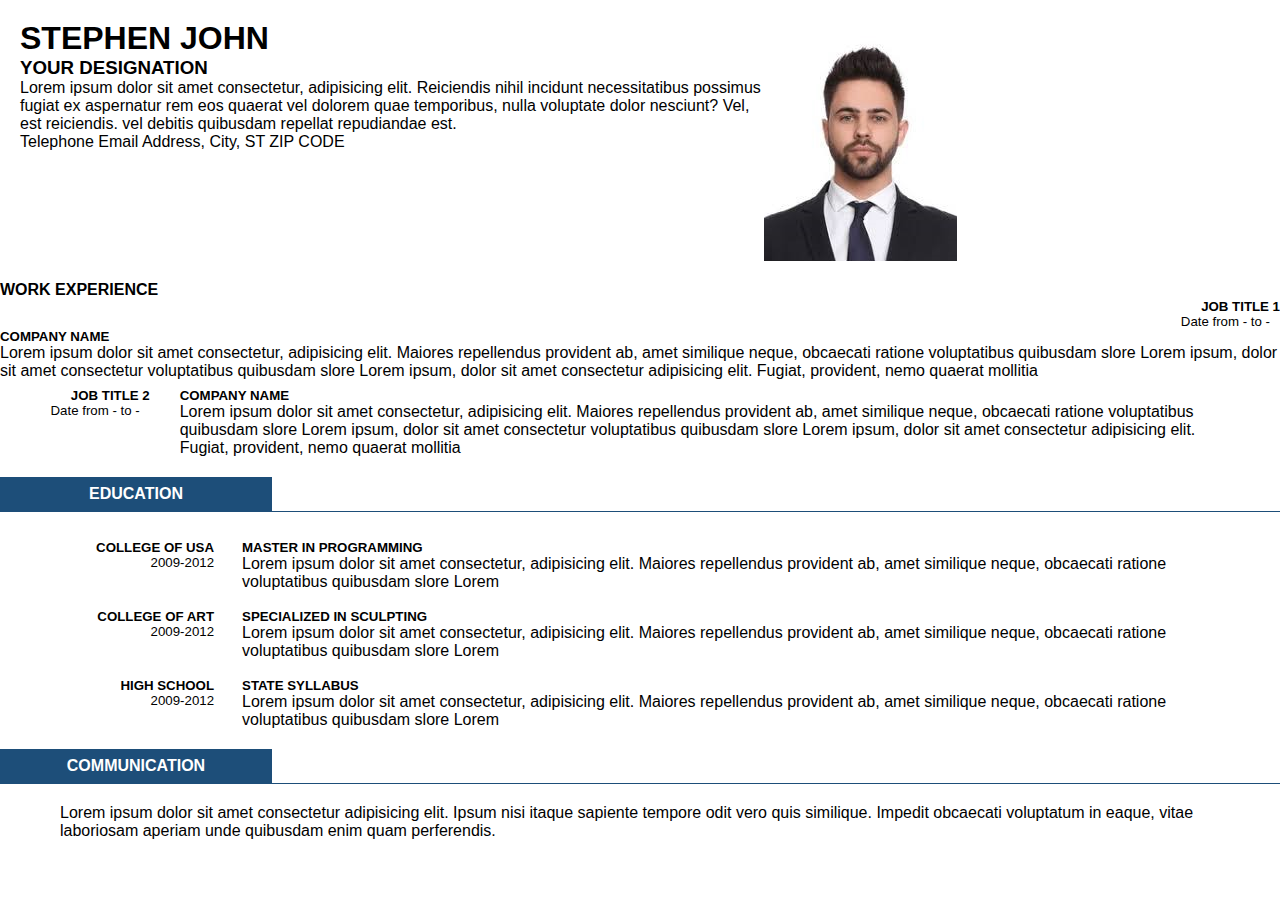
<file: html-css-resume/index.html>
<!DOCTYPE html>
<html lang="en">
  <head>
    <meta charset="UTF-8" />
    <meta name="viewport" content="width=device-width, initial-scale=1.0" />
    <title>HTML Resume with CSS</title>
    <link rel="stylesheet" href="styles.css" />
    <link
      rel="stylesheet"
      href="https://cdnjs.cloudflare.com/ajax/libs/font-awesome/6.6.0/css/all.min.css"
      integrity="sha512-Kc323vGBEqzTmouAECnVceyQqyqdsSiqLQISBL29aUW4U/M7pSPA/gEUZQqv1cwx4OnYxTxve5UMg5GT6L4JJg=="
      crossorigin="anonymous"
      referrerpolicy="no-referrer"
    />
  </head>
  <body>

    <!-- Head Section -->

    <section class="headSection">
      <div class="nameAndSummary">
        <div class="nameAndDegsination">
          <h1>STEPHEN JOHN</h1>
          <h3>YOUR DESIGNATION</h3>
        </div>
        <div class="resumeObjective">
          Lorem ipsum dolor sit amet consectetur, adipisicing elit. Reiciendis
          nihil incidunt necessitatibus possimus fugiat ex aspernatur rem eos
          quaerat vel dolorem quae temporibus, nulla voluptate dolor nesciunt?
          Vel, est reiciendis. vel debitis quibusdam repellat repudiandae est.
        </div>

        <div class="socialLinks">
            <span><i class="fa-solid fa-phone"></i> Telephone</span>
            <span><i class="fa-solid fa-envelope"></i> Email</span>
            <span><i class="fa-solid fa-address-book"></i>Address, City, ST ZIP CODE</span>
        </div>
      </div>

      <img class="photo" src="./photo.jpeg" alt="" />
    </section>

    <!-- Head Section Ends Here -->

    <!-- Middle Section Start Here -->

    <section id="midSection">
      <div>
        <div class="titleWithBorder">
          <h4 class="headTitle">WORK EXPERIENCE</h4>
        </div>
        <div class="titleInfo">
          <div class="leftSection">
            <h5 class="jobTitle">JOB TITLE 1</h5>
            <h5 class="jobDate">Date from - to -</h5>
          </div>
          <div class="r">
            <h5 class="title">COMPANY NAME</h5>
            <p class="description">
              Lorem ipsum dolor sit amet consectetur, adipisicing elit. Maiores
              repellendus provident ab, amet similique neque, obcaecati ratione
              voluptatibus quibusdam slore Lorem ipsum, dolor sit amet
              consectetur voluptatibus quibusdam slore Lorem ipsum, dolor sit
              amet consectetur adipisicing elit. Fugiat, provident, nemo quaerat
              mollitia
            </p>
          </div>
        </div>

        <div class="title-info">
          <div class="left-part">
            <h5 class="jobTitle">JOB TITLE 2</h5>
            <h5 class="jobDate">Date from - to -</h5>
          </div>
          <div class="right-part-job">
            <h5 class="title">COMPANY NAME</h5>
            <p class="description">
              Lorem ipsum dolor sit amet consectetur, adipisicing elit. Maiores
              repellendus provident ab, amet similique neque, obcaecati ratione
              voluptatibus quibusdam slore Lorem ipsum, dolor sit amet
              consectetur voluptatibus quibusdam slore Lorem ipsum, dolor sit
              amet consectetur adipisicing elit. Fugiat, provident, nemo quaerat
              mollitia
            </p>
          </div>
        </div>
      </div>
      <div class="title-with-border"><h4 class="head-title">EDUCATION</h4></div>

      <div class="title-info">
        <div class="left-part">
          <h5 class="educationTitle">COLLEGE OF USA</h5>
          <h5 class="date">2009-2012</h5>
        </div>
        <div class="right-part">
          <h5 class="title">MASTER IN PROGRAMMING</h5>
          <p class="description">
            Lorem ipsum dolor sit amet consectetur, adipisicing elit. Maiores
            repellendus provident ab, amet similique neque, obcaecati ratione
            voluptatibus quibusdam slore Lorem
          </p>
        </div>
      </div>
      <div class="title-info">
        <div class="left-part">
            <h5 class="educationTitle">COLLEGE OF ART</h5>
            <h5 class="date">2009-2012</h5>
        </div>
        <div class="right-part">
          <h5 class="title">SPECIALIZED IN SCULPTING</h5>
          <p class="description">
            Lorem ipsum dolor sit amet consectetur, adipisicing elit. Maiores
            repellendus provident ab, amet similique neque, obcaecati ratione
            voluptatibus quibusdam slore Lorem
          </p>
        </div>
      </div>

      <div class="title-info">
        <div class="left-part">
            <h5 class="educationTitle"> HIGH SCHOOL</h5>
            <h5 class="date">2009-2012</h5>
        </div>
        <div class="right-part">
          <h5 class="title">STATE SYLLABUS</h5>
          <p class="description">
            Lorem ipsum dolor sit amet consectetur, adipisicing elit. Maiores
            repellendus provident ab, amet similique neque, obcaecati ratione
            voluptatibus quibusdam slore Lorem
          </p>
        </div>
      </div>
    </section>
    <!-- Middle Section Ends Here -->

    <!-- Bottom Section Ends Here -->
    <section id="bottom-section">
      <div class="title-with-border">
        <h4 class="head-title">COMMUNICATION</h4>
      </div>
      <p class="bottom-desc">
        Lorem ipsum dolor sit amet consectetur adipisicing elit. Ipsum nisi
        itaque sapiente tempore odit vero quis similique. Impedit obcaecati
        voluptatum in eaque, vitae laboriosam aperiam unde quibusdam enim quam
        perferendis.
      </p>
    </section>

    <!-- Bottom Section Ends Here -->

  </body>
</html>
</file>
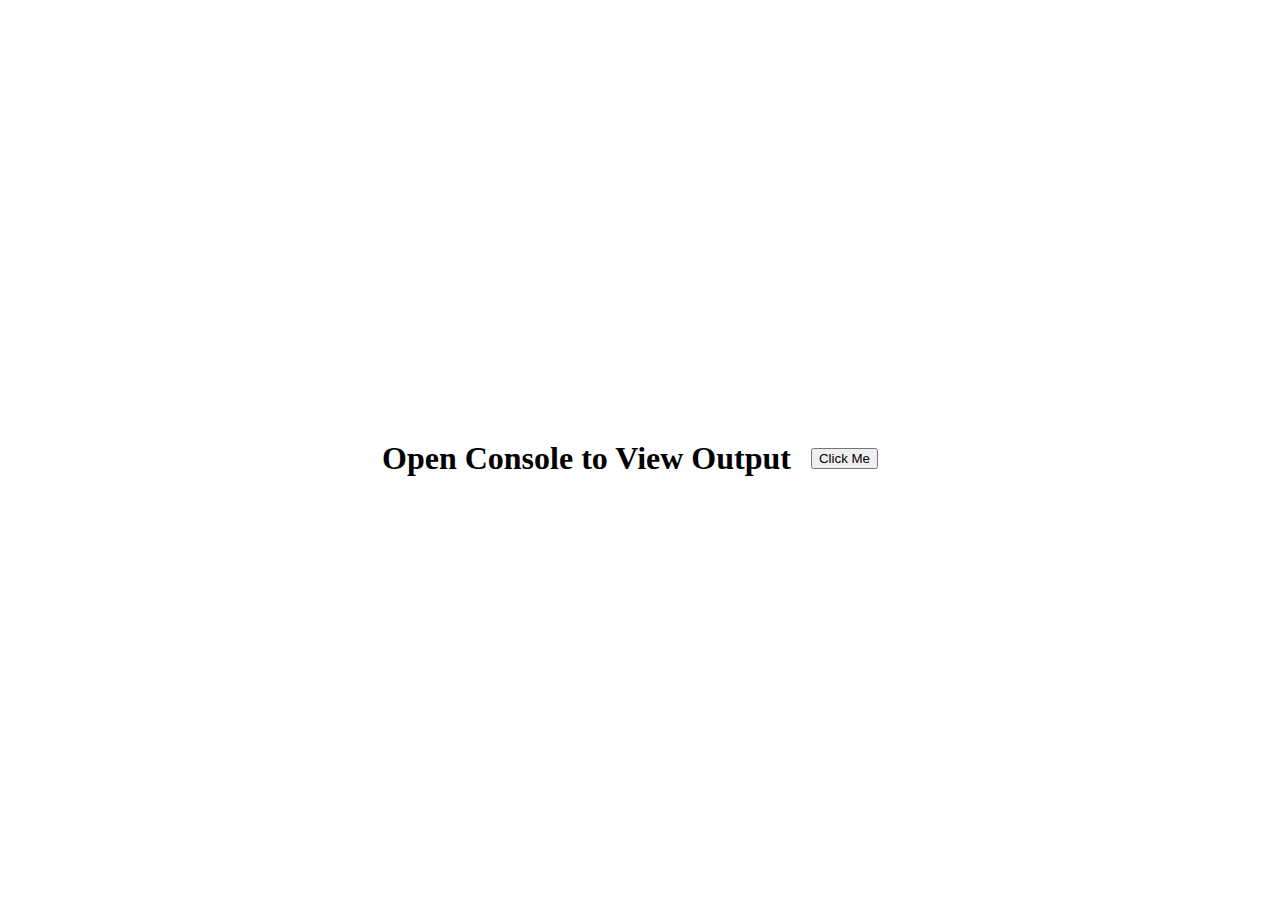
<file: Javascript/index.html>
<!DOCTYPE html>
<html lang="en">
  <head>
    <meta charset="UTF-8" />
    <meta name="viewport" content="width=device-width, initial-scale=1.0" />
    <title>Document</title>
    <style>
      body {
        height: 100vh;
        display: flex;
        justify-content: center;
        align-items: center
      }
      button{
        margin: 20px;
      }
    </style>
  </head>
  <body>
    <h1 id="head">Open Console to View Output</h1>
    <button onclick="changeHeading()">Click Me</button>
    <script src="./jsresume.js"></script>
    <script src="./function.js"></script>

  </body>
</html>
</file>
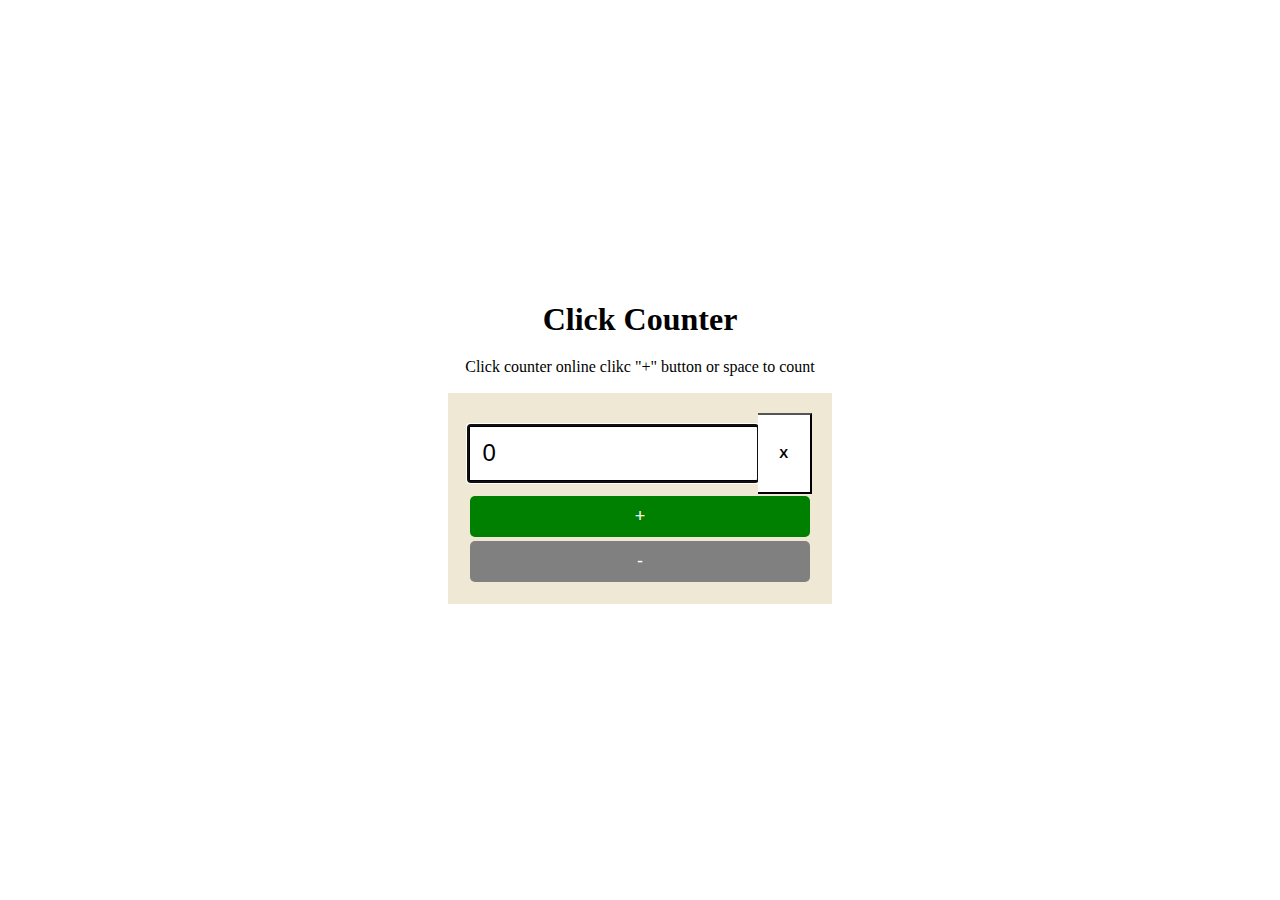
<file: Javascript/counter/index.html>
<!DOCTYPE html>
<html lang="en">
  <head>
    <meta charset="UTF-8" />
    <meta name="viewport" content="width=device-width, initial-scale=1.0" />
    <title>Counter</title>
    <link rel="stylesheet" href="/Javascript/counter/style.css" />
  </head>
  <body>
    <section class="main">
      <h1>Click Counter</h1>
      <p>Click counter online clikc "+" button or space to count</p>
      <div class="container">
        <div class="grpInput">
          <input
            class="countInput"
            id="count"
            type="number"
            value="0"
            autofocus
            readonly
          />
          <button class="resetBtn" id="reset" onclick="resetCount()">X</button>
        </div>
        <button class="btn" id="increase" onclick="increaseCount()">+</button>
        <button class="btn" id="decrease" onclick="decreaseCount()" style="background-color: grey;">-</button>
      </div>
    </section>
    <script src="./main.js"></script>
  </body>
</html>
</file>
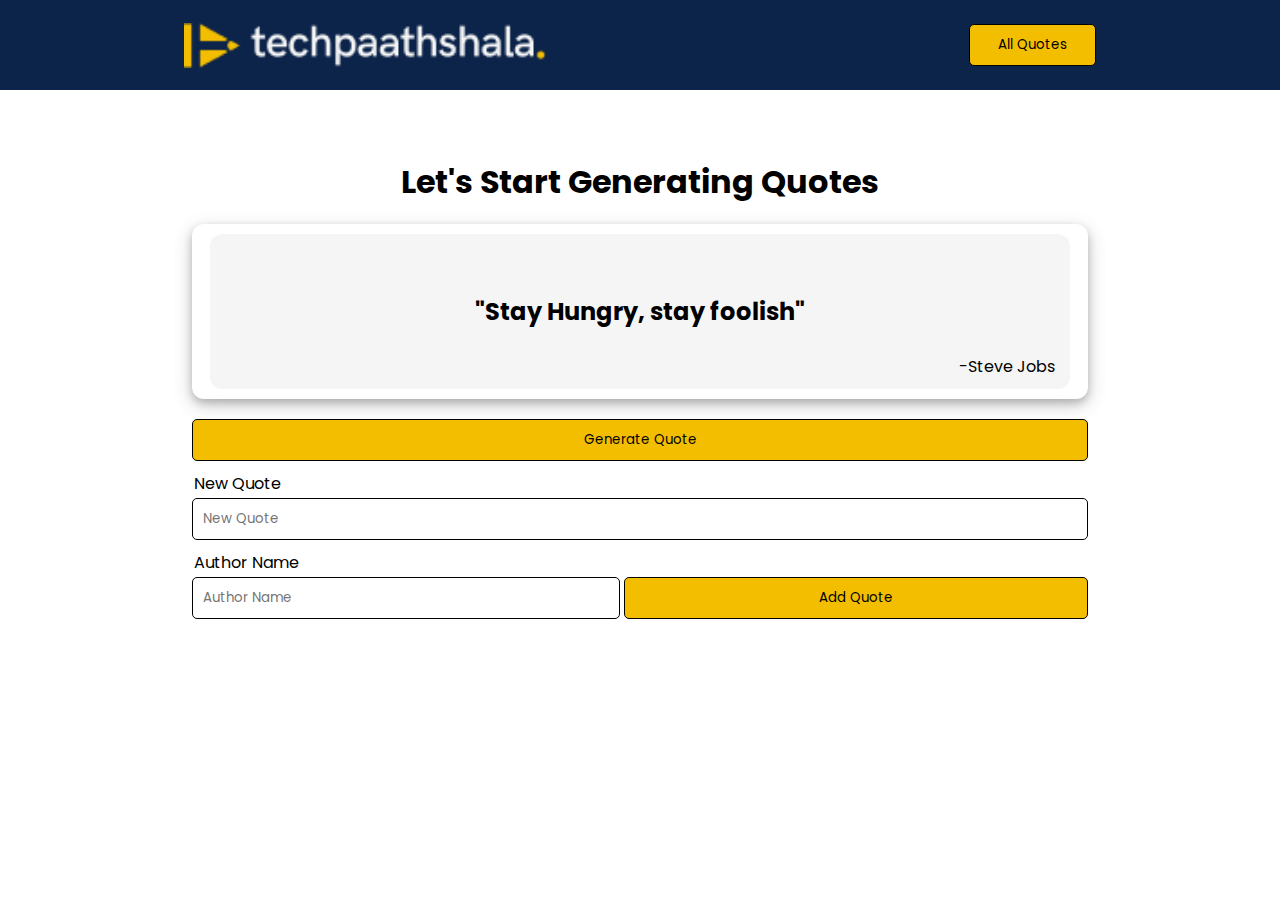
<file: Javascript/Random Quote Generator/index.html>
<!DOCTYPE html>
<html lang="en">
  <head>
    <meta charset="UTF-8" />
    <meta name="viewport" content="width=device-width, initial-scale=1.0" />
    <title>Document</title>
    <link rel="stylesheet" href="./styles.css" />
    <link
      href="https://fonts.googleapis.com/css?family=Lato"
      rel="stylesheet"
    />
    <style>
      @import url("https://fonts.googleapis.com/css2?family=Poppins:ital,wght@0,100;0,200;0,300;0,400;0,500;0,600;0,700;0,800;0,900;1,100;1,200;1,300;1,400;1,500;1,600;1,700;1,800;1,900&family=Roboto+Flex:opsz,wght@8..144,100..1000&display=swap");
    </style>
  </head>
  <body>
    <header class="headSection">
      <img src="./Vector.png" alt="" />
      <button class="btn">All Quotes</button>
    </header>
    <section class="mainContainer">
      <div class="container">
        <h1>Let's Start Generating Quotes</h1>
        <div class="quoteBoxContainer">
          <div class="quoteContainer">
            <h2 id="displayQuote">"Stay Hungry, stay foolish"</h2>
            <span class="author" id="displayAuthorName">-Steve Jobs</span>
          </div>
        </div>
        <button
          class="btn wdth margntn"
          id="generatquote"
          onclick="showQuote()"
        >
          Generate Quote
        </button>
        <form action="">
          <label>New Quote</label>
          <input
            class="margntn"
            type="text"
            placeholder="New Quote"
            id="newQuote"
            required
          />
          <label>Author Name</label>
          <div class="combineInput">
            <input
              type="text"
              placeholder="Author Name"
              id="newAuthorName"
              required
            />
            <button class="btn addAuthorBtn" type="submit" onclick="addQuote()">
              Add Quote
            </button>
          </div>
        </form>
      </div>
    </section>
    <script src="./main.js"></script>
  </body>
</html>
</file>
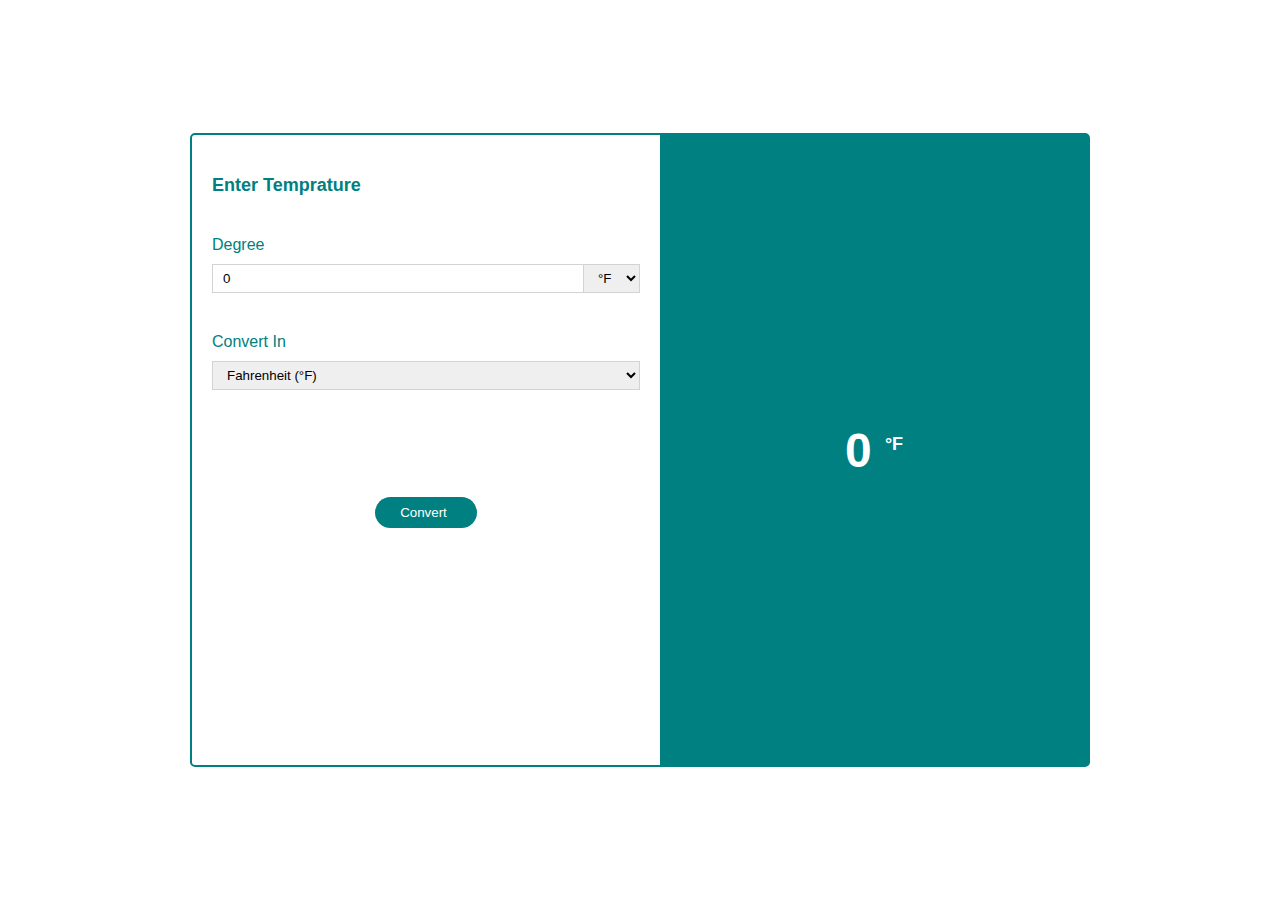
<file: Javascript/temparture converter/index.html>
<!DOCTYPE html>
<html lang="en">
  <head>
    <meta charset="UTF-8" />
    <meta name="viewport" content="width=device-width, initial-scale=1.0" />
    <link rel="stylesheet" href="./style.css" />
    <link
      rel="stylesheet"
      href="https://cdnjs.cloudflare.com/ajax/libs/font-awesome/6.6.0/css/all.min.css"
      integrity="sha512-Kc323vGBEqzTmouAECnVceyQqyqdsSiqLQISBL29aUW4U/M7pSPA/gEUZQqv1cwx4OnYxTxve5UMg5GT6L4JJg=="
      crossorigin="anonymous"
      referrerpolicy="no-referrer"
    />
    <title>Temprature Converter</title>
  </head>
  <body>
    <div class="mainContainer">
      <!-- Form -->
      <div class="temperatureForm">
        <legend class="heading">Enter Temprature</legend>
        <div class="inputgrp">
          <label for="Degree">Degree</label>
          <div class="inputCombine">
            <input
              type="text"
              class="inputDes"
              name="Degree"
              id="temperatureInput"
              value="0"
            />
            <select name="convertIn" class="inputDes" id="tempType">
              <option value="fahrenheit">°F</option>
              <option value="celsius">°C</option>
            </select>
          </div>
        </div>

        <div class="inputgrp">
          <label for="convertIn">Convert In</label>
          <select name="convertIn" class="inputDes" id="temptoConvertIn">
            <option value="F">Fahrenheit (°F)</option>
            <option value="C">Celsius (°C)</option>
          </select>
        </div>

        <div class="centerBtn">
          <button class="btn" id="  " onclick="convertTemperature()">
            Convert <i class="fa-solid fa-arrow-right"></i>
          </button>
        </div>
      </div>

      <!-- Output  -->
      <div class="temperatureOutput">
        <h1 id="tempoutput">0 <sup>°F</sup></h1>
      </div>
    </div>
    <script src="./main.js"></script>
  </body>
</html>
</file>
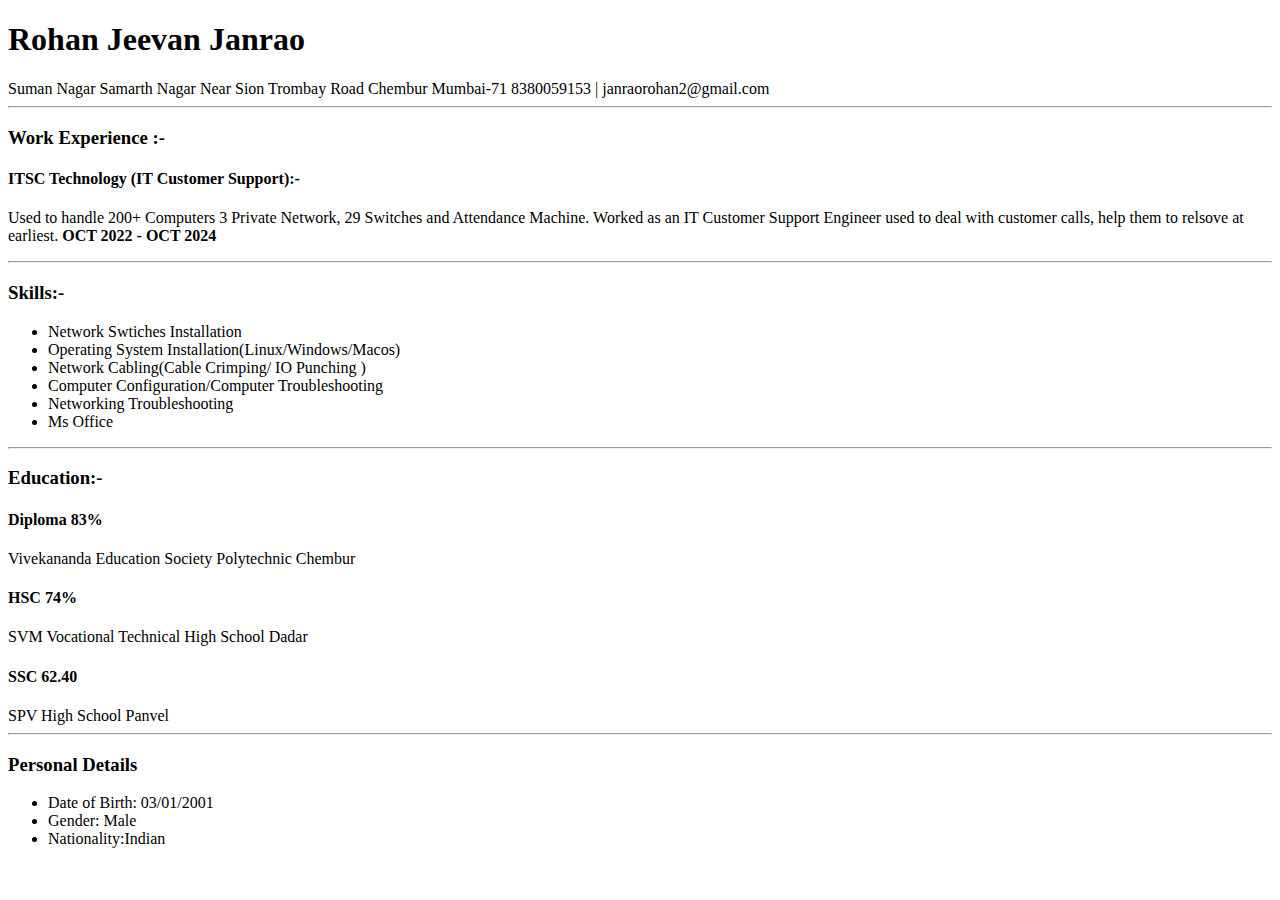
<file: resume.html>
<!DOCTYPE html>
<html lang="en">
  <head>
    <meta charset="UTF-8" />
    <meta name="viewport" content="width=device-width, initial-scale=1.0" />
    <title>HTML Resume</title>
  </head>

  <body>
    <div>
      <h1>Rohan Jeevan Janrao</h1>
      <span>
        Suman Nagar Samarth Nagar Near Sion Trombay Road Chembur Mumbai-71
      </span>
      <span>8380059153 | janraorohan2@gmail.com</soan>
    </div>
    <hr />
    <div>
      <h3>Work Experience :-</h3>
      <h4>ITSC Technology (IT Customer Support):-</h4>
      <p>
        Used to handle 200+ Computers 3 Private Network, 29 Switches and
        Attendance Machine. Worked as an IT Customer Support Engineer used to
        deal with customer calls, help them to relsove at earliest.
        <b>OCT 2022 - OCT 2024</b>
      </p>
    </div>
    <hr />
    <div>
      <h3>Skills:-</h3>
      <ul>
        <li>Network Swtiches Installation</li>
        <li>Operating System Installation(Linux/Windows/Macos)</li>
        <li>Network Cabling(Cable Crimping/ IO Punching )</li>
        <li>Computer Configuration/Computer Troubleshooting</li>
        <li>Networking Troubleshooting</li>
        <li>Ms Office</li>
      </ul>
    </div>
    <hr />
    <div>
      <h3>Education:-</h3>
      <h4>Diploma <span><b>83%</b></span></h4>
      <span>Vivekananda Education Society Polytechnic Chembur </span>
      <h4>HSC <span><b>74%</b></span></h4>
      <span>SVM Vocational Technical High School Dadar</span>
      <h4>SSC <span><b>62.40</b></span></h4>
      <span>SPV High School Panvel</span>
    </div>
    <hr>
    <div>
      <h3>Personal Details</h3>
      <ul>
        <li>Date of Birth: 03/01/2001</li>
        <li>Gender: Male</li>
        <li>Nationality:Indian</li>
      </ul>
    </div>
  </body>
</html>
</file>
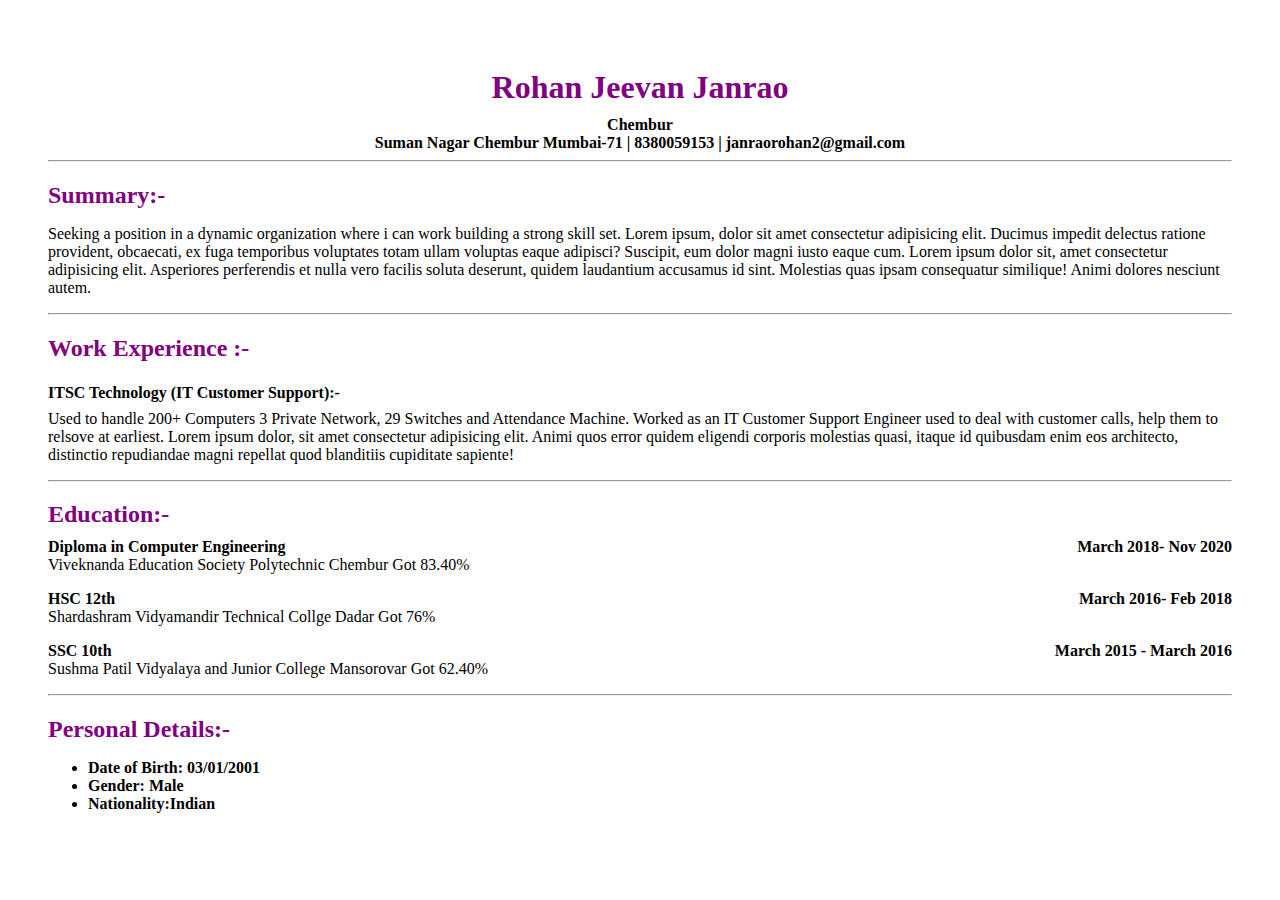
<file: resume_with_css.html>
<!DOCTYPE html>
<html lang="en">
  <head>
    <meta charset="UTF-8" />
    <meta name="viewport" content="width=device-width, initial-scale=1.0" />
    <title>HTML Resume</title>
    <link rel="stylesheet" href=".\main.css" />
  </head>
  <body>
    <div class="main-container">
      <div class="personal-details">
        <h1 class="title">Rohan Jeevan Janrao</h1>
        <p>Chembur</p>
        <p>
          Suman Nagar Chembur Mumbai-71   | 8380059153 | janraorohan2@gmail.com
        </p>
      </div>

      <hr />

      <div>
        <h2 class="title">Summary:-</h2>
        <p>
          Seeking a position in a dynamic organization where i can work building
          a strong skill set. Lorem ipsum, dolor sit amet consectetur
          adipisicing elit. Ducimus impedit delectus ratione provident,
          obcaecati, ex fuga temporibus voluptates totam ullam voluptas eaque
          adipisci? Suscipit, eum dolor magni iusto eaque cum. Lorem ipsum dolor sit, amet consectetur adipisicing elit. Asperiores perferendis et nulla vero facilis soluta deserunt, quidem laudantium accusamus id sint. Molestias quas ipsam consequatur similique! Animi dolores nesciunt autem.
        </p>
      </div>

      <hr />

      <div>
        <h2 class="title">Work Experience :-</h2>
        <div class="company-details">
          <h4>ITSC Technology (IT Customer Support):-</h4>
          <p>
            Used to handle 200+ Computers 3 Private Network, 29 Switches and
            Attendance Machine. Worked as an IT Customer Support Engineer used to
            deal with customer calls, help them to relsove at earliest. Lorem ipsum dolor, sit amet consectetur adipisicing elit. Animi quos error quidem eligendi corporis molestias quasi, itaque id quibusdam enim eos architecto, distinctio repudiandae magni repellat quod blanditiis cupiditate sapiente!
          </p>
        </div>
      </div>

      <hr />

      <div>
        <h2 class="title">Education:-</h2>
        <div class="education-details">
          <p>Diploma in Computer Engineering</p>
          <p>March 2018- Nov 2020</p>
        </div>  
        <p class="margin-btn">
          Viveknanda Education Society Polytechnic Chembur Got 83.40%
        </p>

        <div class="education-details">
          <p>HSC 12th</p>
          <p>March 2016- Feb 2018</p>
        </div>
        <p class="margin-btn" >Shardashram Vidyamandir Technical Collge Dadar Got 76%</p>
        <div class="education-details">
          <p>SSC 10th</p>
          <p>March 2015 - March 2016</p>
        </div>
        <p class="margin-btn">Sushma Patil Vidyalaya and Junior College Mansorovar Got 62.40%</p>
      </div>

      <hr />

      <div class="psn-details">
        <h2 class="title">Personal Details:-</h2>
        <ul>
          <li>Date of Birth: 03/01/2001</li>
          <li>Gender: Male</li>
          <li>Nationality:Indian</li>
        </ul>
      </div>
    </div>
  </body>
</html>
</file>
<file: html-css-resume/styles.css>
* {
  margin: 0;
  padding: 0;
  font-family: Arial, Helvetica, sans-serif;
}

/* HEAD SECTION START HERE */
.headSection{
  display: flex;
  padding: 20px;
}

.nameAndSummary{
  width: 60%;
}

.photo{
  width: ;
}

/* MIDDLE SECTION START HERE */


#mid-section {
  margin: 20px 20px 40px 0;

}
.title-with-border {
  border-bottom: 1px solid #1d4e79;
  display: flex;    
  margin: 20px 0;
}

.head-title{
    width: 15vw;
    text-align: center;
}
.title-with-border h4 {
  padding: 8px 40px;
  background-color: #1d4e79;
  color: white;
}

.title{
    font-weight: 900;
    /* text-align: right;  */
}

.margin-left{
  margin: 0 0 0 20px;
}
.title-info {
  display: flex;
  margin-bottom: 10px;
  padding: 8px 40px 0 40px;
}

.date{
  text-align: right ;
  margin-right: 28px;
  font-weight: normal;
}

.left-part {
  width: 20%; 
  /* margin: 20px; */
}

.jobTitle{
  font-weight: 900;
  text-align: right;
}

.jobDate{
  font-weight: normal;
  text-align: right;
  margin-right: 10px;
}

.educationTitle{
  font-weight: 900;
  text-align: right;
  margin-right: 28px;  
}

.right-part-job{
  margin-left: 30px;
}

/* MIDDLE SECTION ENDS HERE */

/* BOTTOM SECTION START HERE */
#bottom-section{
  margin-bottom: 20px;
}
.bottom-desc{
    margin: 0 40px 0 60px;
}
/* BOTTOM SECION ENDS HERE */
</file>
<file: Javascript/counter/style.css>
* {
  padding: 0;
  margin: 0;
  box-sizing: border-box;
}
.main {
  height: 100vh;
  display: flex;
  flex-direction: column;
  justify-content: center;
  align-items: center;
  line-height: 2;
}
.container {
  display: flex;
  max-width: 30vw;
  flex-direction: column;
  margin: 10px;
  background-color: rgba(239, 232, 213, 255);
  padding: 20px;
}

.countInput {
  flex: 10;
  padding: 12.5px;
  margin: 10px 0px;
  width: 99%;
  font-size: 24px;
  border: solid 2px black;
  border-right: none;
}

.grpInput {
  display: flex ;
  align-items: center;
}

.resetBtn {
flex: 2;
height: 9vh;
background-color: #fff;
border-left: none;
font-weight: 800;
}

.btn {
  margin: 2px;
  padding: 10px 20px;
  color: white;
  font-size: large;
  font-weight: 400;
  background-color: green;
  border: none;
  border-radius: 5px;
}
</file>
<file: Javascript/Random Quote Generator/styles.css>
* {
  margin: 0;
  padding: 0;
  box-sizing: border-box;
  font-family: "Poppins";
}
body {
  height: 100vh;
  width: 100%;
}

.wdth {
  width: 100%;
}
.margntn {
  margin-bottom: 10px;
}

.headSection {
  background-color: #0c244a;
  height: 10vh;
  width: 100%;
  display: flex;
  justify-content: space-between;
  align-items: center;
  padding: 0 11.5em;
}

.headSection img {
  height: 5vh;
}
.mainContainer {
  height: 90vh;
  width: 100%;
  display: flex;
  justify-content: center;
  align-items: center;
}

.container {
  height: 75vh;
  width: 70%;
  padding: 0;
}

.container h1 {
  text-align: center;
  padding-bottom: 18px;
  font-size: 32px;
}
.quoteBoxContainer {
  display: flex;
  justify-content: center;
  align-items: center;
  width: 100%;
  text-align: center;
  height: fit-content;
  background-color: #fff;
  box-shadow: 0 4px 8px 0 rgba(0, 0, 0, 0.2), 0 6px 20px 0 rgba(0, 0, 0, 0.19);
  border-radius: 12px;
  margin-bottom: 20px;
}
.quoteContainer {
  position: relative;
  background-color: #f5f5f5;
  width: 100%;
  padding: 60px 40px;
  margin: 10px  18px;
  border-radius: 12px;
}
.author {
  position: absolute;
  right: 0;
  bottom: 0;
  margin-right: 15px;
  margin-bottom: 10px;
}

.btn {
  padding: 10px 28px;
  background-color: #f3bd00;
  border-radius: 5px;
  border: solid 1px black;
  cursor: pointer;
}
.btn:hover{
  background-color: #e7b603;
}

label {
  display: block;
  margin-bottom: 2px;
  margin-left: 2px;
}
input {
  padding: 10px;
  border: solid 1px black;
  border-radius: 5px;
  width: 100%;
}
.combineInput {
  display: flex;
}
#newAuthorName {
  flex: 1;
  margin-right: 4px;
}
.addAuthorBtn {
  flex: 1;
  /* margin-right: 4px; */
}
</file>
<file: Javascript/temparture converter/style.css>
* {
  margin: 0;
  padding: 0;
  font-family: sans-serif;
}

body {
  display: flex;
  height: 100vh;
  justify-content: center;
  align-items: center;
  color: teal;
}

.mainContainer {
  display: flex;
  height: 70%;
  width: 70%;
  border: solid 2px teal;
  border-radius: 5px;
}

.temperatureForm {
  flex: 1;
  margin: 10px 20px;
}

.heading {
  font-size: large;
  font-weight: 600;
  margin: 30px 0px;
}

.inputgrp {
  margin: 40px 0 0 0;
}

.inputgrp label {
  display: block;
  margin: 10px 0;

}
.inputCombine {
  display: flex;
}
.inputCombine input {
  flex: 10;
}

.inputCombine select {
  flex: 1;
  border-left: none;
}

.inputDes {
  padding: 5px 10px;
  width: 100%;
border:1px solid lightgray;
}

.centerBtn {
  display: flex;
  height: 40%;

  justify-content: center;
  align-items: center;
}
.btn {

  padding: 8px 25px;
  border-radius: 20px;
  color: white;
  background-color: teal;
  border: none;
}
.btn i {
  margin-left: 5px;
}

.temperatureOutput {
  flex: 1;
  display: flex;
  justify-content: center;
  align-items: center;
  width: 100%;
  color: white;
  font-size: x-large;
  background-color: teal;
}

.temperatureOutput h1 sup{
  font-size: 18px;
}
</file>
